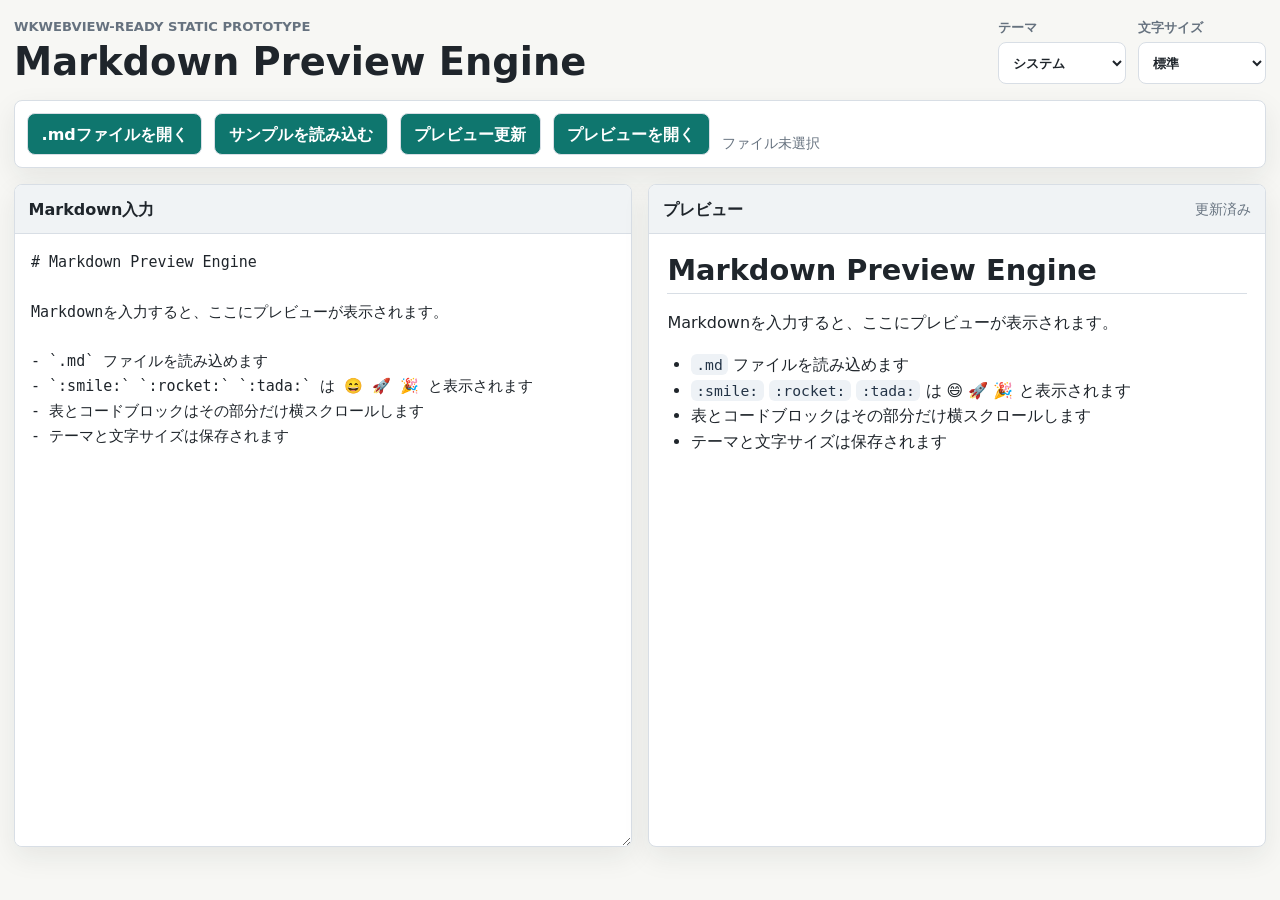
<file: index.html>
<!doctype html>
<html lang="ja">
  <head>
    <meta charset="utf-8">
    <meta name="viewport" content="width=device-width, initial-scale=1, viewport-fit=cover">
    <meta name="color-scheme" content="light dark">
    <title>Markdown Preview Engine</title>
    <link rel="stylesheet" href="css/style.css">
  </head>
  <body>
    <div class="app-shell">
      <header class="app-header">
        <div class="title-group">
          <p class="eyebrow">WKWebView-ready static prototype</p>
          <h1>Markdown Preview Engine</h1>
        </div>

        <div class="controls" aria-label="表示設定">
          <label class="control-field">
            <span data-i18n="theme">テーマ</span>
            <select id="themeSelect">
              <option value="system" data-i18n="themeSystem">システム</option>
              <option value="light" data-i18n="themeLight">ライト</option>
              <option value="dark" data-i18n="themeDark">ダーク</option>
            </select>
          </label>

          <label class="control-field">
            <span data-i18n="fontSize">文字サイズ</span>
            <select id="fontSizeSelect">
              <option value="small" data-i18n="fontSmall">小</option>
              <option value="normal" data-i18n="fontNormal">標準</option>
              <option value="large" data-i18n="fontLarge">大</option>
              <option value="xlarge" data-i18n="fontXLarge">特大</option>
            </select>
          </label>
        </div>
      </header>

      <main>
        <section class="toolbar" aria-label="Markdown操作">
          <label class="file-button" for="fileInput" data-i18n="openFile">.mdファイルを開く</label>
          <input id="fileInput" class="visually-hidden" type="file" accept=".md,.markdown,.txt,text/markdown,text/plain">
          <button id="loadSampleButton" type="button" data-i18n="loadSample">サンプルを読み込む</button>
          <button id="updatePreviewButton" type="button" data-i18n="updatePreview">プレビュー更新</button>
          <button id="openPreviewButton" type="button" data-i18n="openPreview">プレビューを開く</button>
          <span id="fileName" class="file-name" data-i18n="noFile">ファイル未選択</span>
        </section>

        <section class="workspace" aria-label="Markdown editor and preview">
          <article class="pane editor-pane">
            <div class="pane-header">
              <h2 data-i18n="editor">Markdown入力</h2>
              <span id="editorStatus" class="status-text"></span>
            </div>
            <textarea id="markdownInput" spellcheck="false" data-i18n-placeholder="editorPlaceholder"></textarea>
          </article>

          <article class="pane preview-pane">
            <div class="pane-header">
              <h2 data-i18n="preview">プレビュー</h2>
              <span id="previewStatus" class="status-text"></span>
            </div>
            <div id="preview" class="markdown-body" aria-live="polite"></div>
          </article>
        </section>
      </main>
    </div>

    <script src="vendor/markdown-it/markdown-it.min.js"></script>
    <script src="vendor/markdown-it-emoji/markdown-it-emoji.min.js"></script>
    <script src="js/i18n.js"></script>
    <script src="js/app.js"></script>
  </body>
</html>
</file>
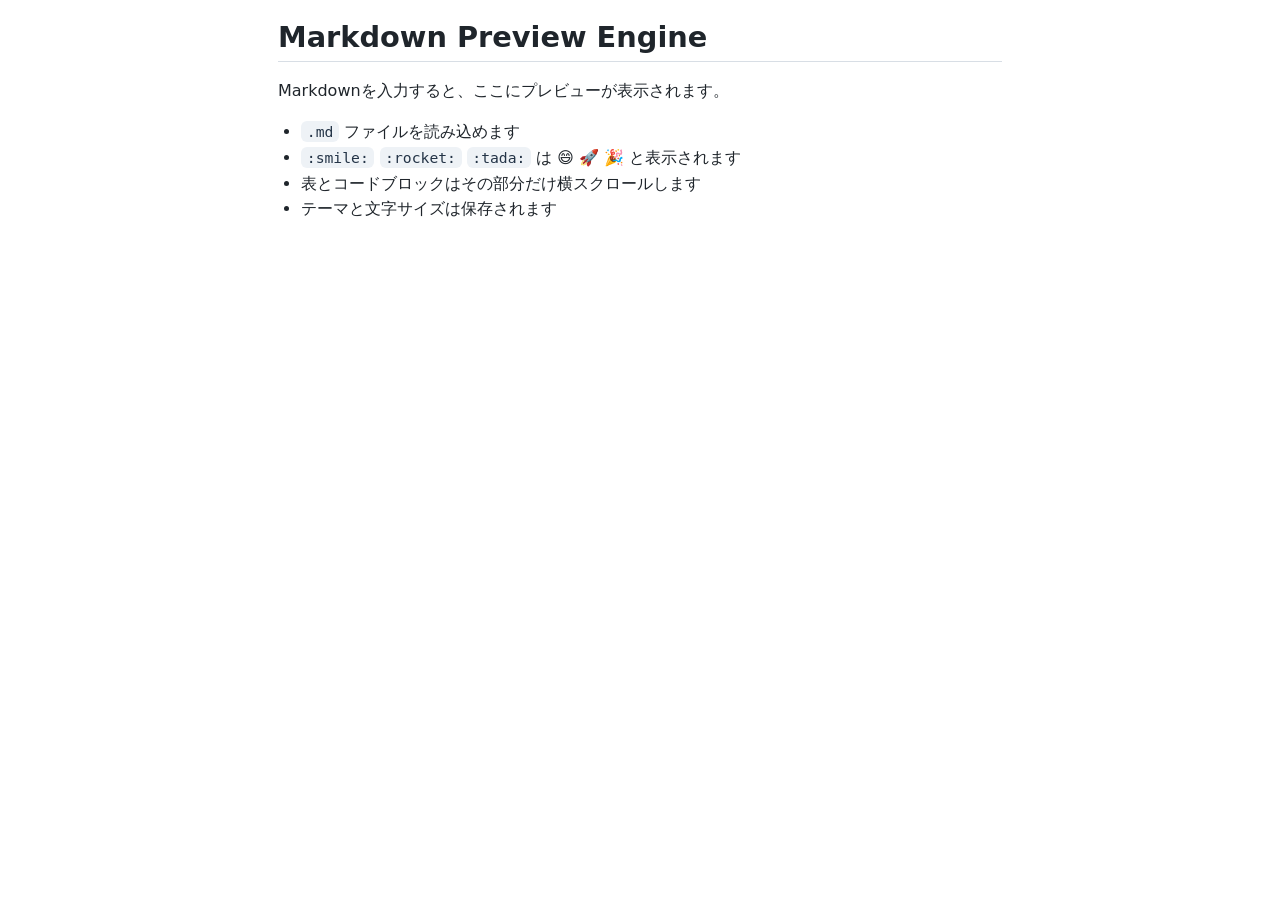
<file: preview.html>
<!doctype html>
<html lang="ja">
  <head>
    <meta charset="utf-8">
    <meta name="viewport" content="width=device-width, initial-scale=1, viewport-fit=cover">
    <meta name="color-scheme" content="light dark">
    <title>Markdown Preview</title>
    <link rel="stylesheet" href="css/style.css">
  </head>
  <body class="reader-page">
    <main id="preview" class="markdown-body reader-body" aria-label="Markdown preview"></main>

    <script src="vendor/markdown-it/markdown-it.min.js"></script>
    <script src="vendor/markdown-it-emoji/markdown-it-emoji.min.js"></script>
    <script src="js/i18n.js"></script>
    <script src="js/preview.js"></script>
  </body>
</html>
</file>
<file: css/style.css>
:root {
  --bg: #f7f7f4;
  --surface: #ffffff;
  --surface-strong: #f0f3f5;
  --text: #1f252b;
  --muted: #66727f;
  --border: #d8dee5;
  --accent: #0f766e;
  --accent-strong: #115e59;
  --code-bg: #eef2f6;
  --code-text: #243447;
  --table-fade: linear-gradient(to left, rgba(255, 255, 255, 0.96), rgba(255, 255, 255, 0));
  --code-fade: linear-gradient(to left, rgba(238, 242, 246, 0.96), rgba(238, 242, 246, 0));
  --scroll-hint-bg: rgba(100, 116, 139, 0.1);
  --shadow: 0 10px 28px rgba(31, 37, 43, 0.08);
  --preview-font-size: 16px;
  --editor-font-size: 15px;
}

:root[data-theme="dark"] {
  --bg: #171a1d;
  --surface: #20252a;
  --surface-strong: #2a3036;
  --text: #eceff3;
  --muted: #a9b3bf;
  --border: #3b444d;
  --accent: #5eead4;
  --accent-strong: #99f6e4;
  --code-bg: #111418;
  --code-text: #eef2f6;
  --table-fade: linear-gradient(to left, rgba(32, 37, 42, 0.96), rgba(32, 37, 42, 0));
  --code-fade: linear-gradient(to left, rgba(17, 20, 24, 0.96), rgba(17, 20, 24, 0));
  --scroll-hint-bg: rgba(148, 163, 184, 0.16);
  --shadow: 0 10px 28px rgba(0, 0, 0, 0.24);
}

:root[data-font-size="small"] {
  --preview-font-size: 14px;
  --editor-font-size: 14px;
}

:root[data-font-size="large"] {
  --preview-font-size: 18px;
  --editor-font-size: 16px;
}

:root[data-font-size="xlarge"] {
  --preview-font-size: 20px;
  --editor-font-size: 18px;
}

* {
  box-sizing: border-box;
}

html,
body {
  width: 100%;
  min-width: 0;
  margin: 0;
  overflow-x: hidden;
}

body {
  min-height: 100vh;
  background: var(--bg);
  color: var(--text);
  font-family: system-ui, -apple-system, BlinkMacSystemFont, "Segoe UI", sans-serif;
  line-height: 1.6;
  text-size-adjust: 100%;
  -webkit-text-size-adjust: 100%;
}

body.reader-page {
  min-height: 100svh;
  background: var(--surface);
}

button,
select,
textarea {
  font: inherit;
}

button,
.file-button,
select {
  min-height: 42px;
  border: 1px solid var(--border);
  border-radius: 8px;
}

button,
.file-button {
  display: inline-flex;
  align-items: center;
  justify-content: center;
  gap: 0.4rem;
  padding: 0.58rem 0.85rem;
  background: var(--accent);
  color: #ffffff;
  font-weight: 700;
  line-height: 1.2;
  cursor: pointer;
}

button:hover,
.file-button:hover {
  background: var(--accent-strong);
}

select {
  width: 100%;
  padding: 0.45rem 2rem 0.45rem 0.65rem;
  background: var(--surface);
  color: var(--text);
}

.app-shell {
  width: min(1440px, 100%);
  margin: 0 auto;
  padding: max(16px, env(safe-area-inset-top)) max(14px, env(safe-area-inset-right)) max(20px, env(safe-area-inset-bottom)) max(14px, env(safe-area-inset-left));
}

.app-header {
  display: grid;
  grid-template-columns: minmax(0, 1fr) auto;
  gap: 1rem;
  align-items: end;
  margin-bottom: 1rem;
}

.eyebrow {
  margin: 0 0 0.2rem;
  color: var(--muted);
  font-size: 0.82rem;
  font-weight: 700;
  letter-spacing: 0;
  text-transform: uppercase;
}

h1 {
  margin: 0;
  font-size: clamp(1.65rem, 3vw, 2.45rem);
  line-height: 1.15;
  letter-spacing: 0;
}

.controls,
.toolbar {
  display: flex;
  flex-wrap: wrap;
  gap: 0.75rem;
  align-items: end;
}

.control-field {
  display: grid;
  gap: 0.25rem;
  min-width: 128px;
  color: var(--muted);
  font-size: 0.84rem;
  font-weight: 700;
}

.toolbar {
  margin-bottom: 1rem;
  padding: 0.75rem;
  border: 1px solid var(--border);
  border-radius: 8px;
  background: var(--surface);
  box-shadow: var(--shadow);
}

.file-name,
.status-text {
  color: var(--muted);
  font-size: 0.9rem;
  overflow-wrap: anywhere;
}

.file-name {
  min-width: 0;
}

.workspace {
  display: grid;
  grid-template-columns: minmax(0, 1fr) minmax(0, 1fr);
  gap: 1rem;
  align-items: stretch;
}

.pane {
  min-width: 0;
  border: 1px solid var(--border);
  border-radius: 8px;
  background: var(--surface);
  box-shadow: var(--shadow);
  overflow: hidden;
}

.pane-header {
  display: flex;
  justify-content: space-between;
  gap: 0.75rem;
  align-items: center;
  min-height: 48px;
  padding: 0.7rem 0.85rem;
  border-bottom: 1px solid var(--border);
  background: var(--surface-strong);
}

.pane-header h2 {
  margin: 0;
  font-size: 1rem;
  letter-spacing: 0;
}

textarea {
  display: block;
  width: 100%;
  min-height: 68vh;
  padding: 1rem;
  border: 0;
  border-radius: 0;
  resize: vertical;
  background: var(--surface);
  color: var(--text);
  font-family: ui-monospace, SFMono-Regular, Menlo, Consolas, monospace;
  font-size: var(--editor-font-size);
  line-height: 1.65;
  outline: none;
}

textarea:focus {
  box-shadow: inset 0 0 0 2px var(--accent);
}

.markdown-body {
  min-height: 68vh;
  padding: 1.15rem;
  overflow-x: hidden;
  font-size: var(--preview-font-size);
}

.reader-body {
  width: min(100%, 760px);
  min-height: 100svh;
  margin: 0 auto;
  padding: max(20px, env(safe-area-inset-top)) max(18px, env(safe-area-inset-right)) max(28px, env(safe-area-inset-bottom)) max(18px, env(safe-area-inset-left));
}

.markdown-body > :first-child {
  margin-top: 0;
}

.markdown-body > :last-child {
  margin-bottom: 0;
}

.markdown-body h1,
.markdown-body h2,
.markdown-body h3 {
  margin: 1.35em 0 0.55em;
  line-height: 1.25;
  letter-spacing: 0;
}

.markdown-body h1 {
  padding-bottom: 0.3rem;
  border-bottom: 1px solid var(--border);
  font-size: 1.8em;
}

.markdown-body h2 {
  font-size: 1.45em;
}

.markdown-body h3 {
  font-size: 1.18em;
}

.markdown-body p,
.markdown-body li,
.markdown-body blockquote,
.markdown-body td,
.markdown-body th {
  max-width: 100%;
  overflow-wrap: anywhere;
  word-break: normal;
}

.markdown-body a {
  color: var(--accent);
  overflow-wrap: anywhere;
  word-break: break-word;
}

.markdown-body img {
  display: block;
  max-width: 100%;
  height: auto;
  margin: 1rem 0;
  border-radius: 8px;
}

.markdown-body blockquote {
  margin: 1rem 0;
  padding: 0.1rem 0 0.1rem 1rem;
  border-left: 4px solid var(--accent);
  color: var(--muted);
}

.markdown-body code {
  padding: 0.12rem 0.35rem;
  border-radius: 6px;
  background: var(--code-bg);
  color: var(--code-text);
  font-family: ui-monospace, SFMono-Regular, Menlo, Consolas, monospace;
  font-size: 0.92em;
}

.markdown-body pre {
  max-width: 100%;
  margin: 1rem 0;
  padding: 1rem;
  overflow-x: auto;
  overflow-y: hidden;
  border-radius: 8px;
  background: var(--code-bg);
  -webkit-overflow-scrolling: touch;
}

.markdown-body pre code {
  display: block;
  min-width: max-content;
  padding: 0;
  background: transparent;
}

.markdown-body ul,
.markdown-body ol {
  padding-left: 1.45rem;
}

.markdown-body hr {
  height: 1px;
  margin: 1.5rem 0;
  border: 0;
  background: var(--border);
}

.table-scroll-wrap,
.code-scroll-wrap {
  display: block;
  position: relative;
  width: 100%;
  max-width: 100%;
  margin: 1rem 0;
}

.table-scroll-wrap::after,
.code-scroll-wrap::after {
  position: absolute;
  top: 0;
  right: 0;
  bottom: 2rem;
  width: 2.75rem;
  pointer-events: none;
  content: "";
  opacity: 1;
  transition: opacity 160ms ease;
}

.table-scroll-wrap::after {
  background: var(--table-fade);
}

.code-scroll-wrap::after {
  background: var(--code-fade);
}

.table-scroll-wrap.is-at-end::after {
  opacity: 0;
}

.code-scroll-wrap.is-at-end::after {
  opacity: 0;
}

.table-scroll,
.code-scroll {
  width: 100%;
  max-width: 100%;
  overflow-x: auto;
  overflow-y: hidden;
  -webkit-overflow-scrolling: touch;
}

.code-scroll-wrap .code-scroll {
  margin: 0;
}

.table-scroll-wrap .scroll-hint,
.code-scroll-wrap .scroll-hint {
  display: inline-flex;
  flex: 0 0 auto;
  align-items: center;
  align-self: flex-start;
  justify-content: flex-start;
  width: auto;
  max-width: fit-content;
  min-height: 0;
  margin: 4px 0 0;
  padding: 3px 10px;
  border: 0;
  border-radius: 999px;
  appearance: none;
  -webkit-appearance: none;
  background: var(--scroll-hint-bg);
  color: var(--muted);
  cursor: pointer;
  font-size: 12px;
  font-weight: 500;
  line-height: 1.35;
  opacity: 0.75;
  pointer-events: auto;
  text-align: left;
  transition: opacity 160ms ease, background-color 160ms ease;
}

.table-scroll-wrap .scroll-hint:hover,
.table-scroll-wrap .scroll-hint:active,
.table-scroll-wrap .scroll-hint:focus,
.code-scroll-wrap .scroll-hint:hover,
.code-scroll-wrap .scroll-hint:active,
.code-scroll-wrap .scroll-hint:focus {
  background: var(--scroll-hint-bg);
  color: var(--muted);
}

.table-scroll-wrap .scroll-hint:focus,
.code-scroll-wrap .scroll-hint:focus {
  outline: none;
}

.table-scroll-wrap .scroll-hint:focus-visible,
.code-scroll-wrap .scroll-hint:focus-visible {
  outline: 1px solid currentColor;
  outline-offset: 2px;
}

.table-scroll-wrap.is-scrolled .scroll-hint,
.code-scroll-wrap.is-scrolled .scroll-hint {
  opacity: 0.35;
}

.markdown-body table {
  width: max-content;
  max-width: none;
  min-width: min(100%, 480px);
  border-collapse: collapse;
  background: var(--surface);
}

.markdown-body th,
.markdown-body td {
  padding: 0.55rem 0.7rem;
  border: 1px solid var(--border);
  text-align: left;
  vertical-align: top;
}

.markdown-body th {
  background: var(--surface-strong);
}

.markdown-body input[type="checkbox"] {
  margin-right: 0.45rem;
}

.visually-hidden {
  position: absolute;
  width: 1px;
  height: 1px;
  padding: 0;
  margin: -1px;
  overflow: hidden;
  clip: rect(0, 0, 0, 0);
  white-space: nowrap;
  border: 0;
}

@media (max-width: 800px) {
  .app-shell {
    padding-top: max(12px, env(safe-area-inset-top));
  }

  .app-header,
  .workspace {
    grid-template-columns: 1fr;
  }

  .controls {
    display: grid;
    grid-template-columns: 1fr 1fr;
    width: 100%;
  }

  .toolbar {
    display: grid;
    grid-template-columns: 1fr 1fr;
  }

  .file-name {
    grid-column: 1 / -1;
  }

  textarea {
    min-height: 38vh;
  }

  .markdown-body {
    min-height: 55vh;
  }

  .reader-body {
    width: 100%;
    min-height: 100svh;
    padding: max(16px, env(safe-area-inset-top)) max(14px, env(safe-area-inset-right)) max(22px, env(safe-area-inset-bottom)) max(14px, env(safe-area-inset-left));
  }
}

@media (max-width: 480px) {
  .controls,
  .toolbar {
    grid-template-columns: 1fr;
  }

  button,
  .file-button {
    width: 100%;
  }

  .markdown-body,
  textarea {
    padding: 0.85rem;
  }
}
</file>
